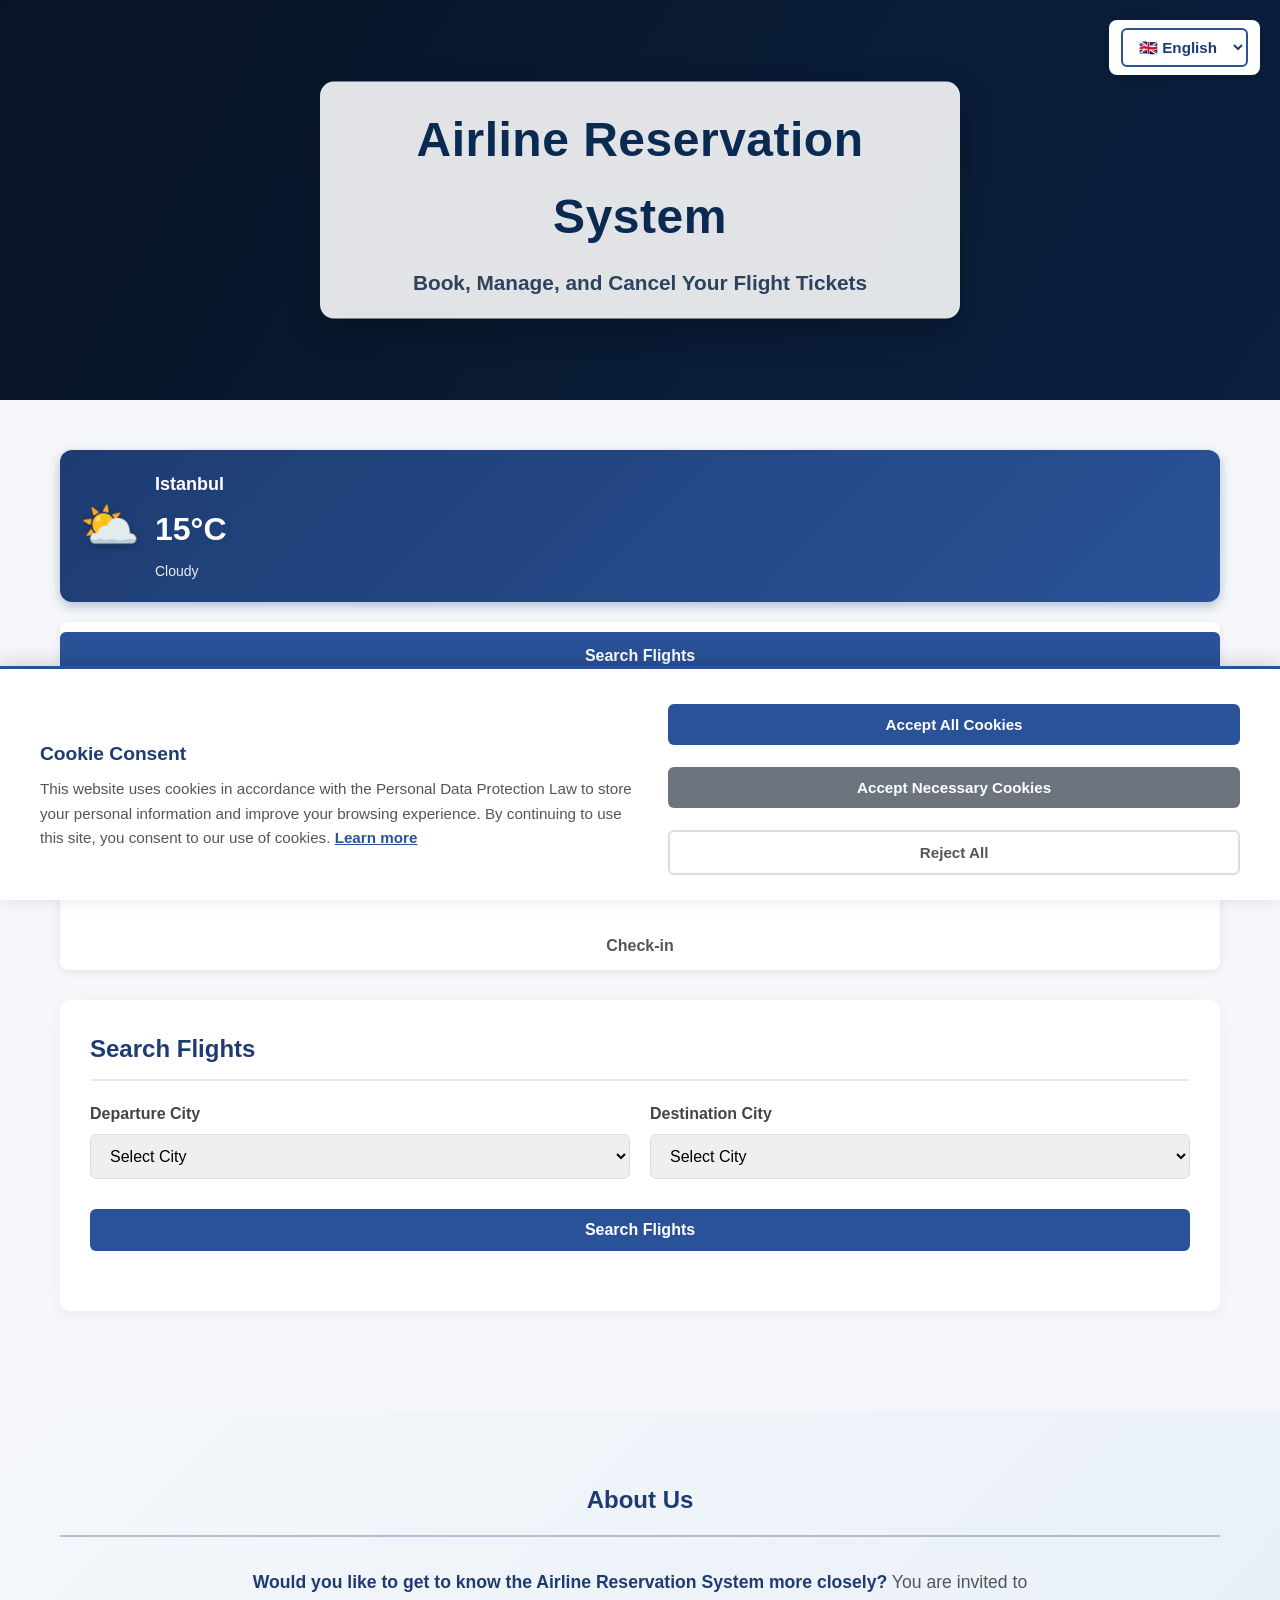
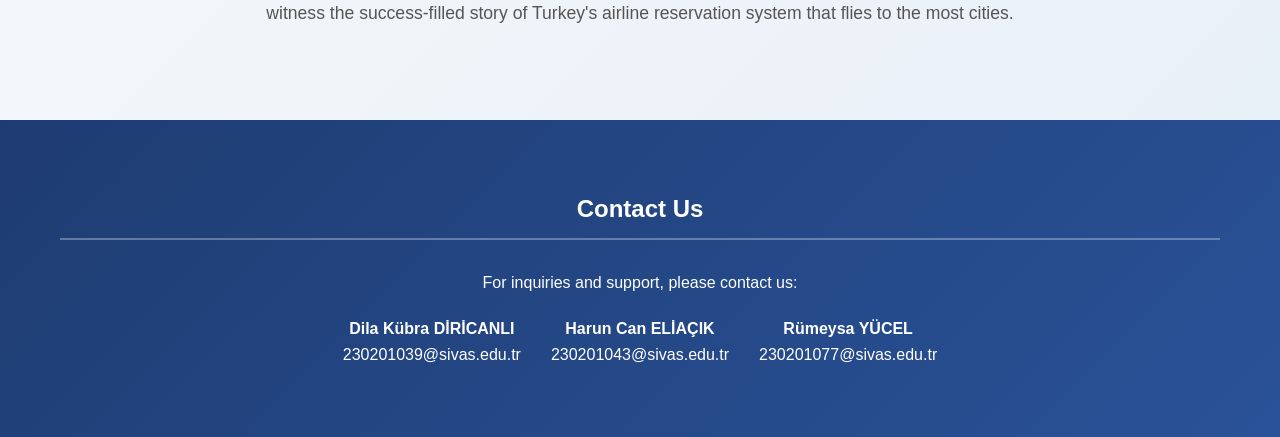
<file: Airline Reservation System Porject/MODUL_PROJECT/modul/index.html>
﻿<!DOCTYPE html>
<html lang="en">
<head>
    <meta charset="UTF-8">
    <meta name="viewport" content="width=device-width, initial-scale=1.0">
    <title>Airline Reservation System</title>
    <style>
        * {
            margin: 0;
            padding: 0;
            box-sizing: border-box;
            font-family: 'Segoe UI', Tahoma, Geneva, Verdana, sans-serif;
        }
        
        body {
            background-color: #f5f7fa;
            color: #333;
            line-height: 1.6;
        }
        
        /* Animated Header with Video Background */
        .animated-header {
            position: relative;
            height: 400px;
            background: #0b1d36;
            overflow: hidden;
            margin-bottom: 30px;
        }

        .hero-video {
            position: absolute;
            inset: 0;
            width: 100%;
            height: 100%;
            object-fit: cover;
            filter: saturate(1.05) brightness(1.05);
        }

        .header-overlay {
            position: absolute;
            inset: 0;
            background: linear-gradient(120deg, rgba(8, 17, 35, 0.75), rgba(8, 38, 78, 0.35));
            z-index: 1;
        }
        
        .header-content {
            position: absolute;
            top: 50%;
            left: 50%;
            transform: translate(-50%, -50%);
            text-align: center;
            color: #0f1f38;
            z-index: 3;
            background: rgba(255, 255, 255, 0.88);
            padding: 20px 28px;
            border-radius: 14px;
            box-shadow: 0 12px 32px rgba(0, 0, 0, 0.22);
        }
        
        .header-content h1 {
            font-size: 3rem;
            margin-bottom: 10px;
            font-weight: 800;
            color: #0a2a52;
            letter-spacing: 0.5px;
        }
        
        .header-content p {
            font-size: 1.3rem;
            opacity: 0.92;
            color: #1f3552;
            font-weight: 600;
        }
        
        .container {
            max-width: 1200px;
            margin: 0 auto;
            padding: 20px;
        }
        
        .main-nav {
            display: flex;
            justify-content: center;
            background-color: white;
            border-radius: 8px;
            box-shadow: 0 2px 10px rgba(0, 0, 0, 0.08);
            margin-bottom: 30px;
            overflow: hidden;
            flex-wrap: wrap;
        }
        
        .nav-btn {
            padding: 15px 30px;
            background: none;
            border: none;
            font-size: 1rem;
            font-weight: 600;
            cursor: pointer;
            color: #555;
            transition: all 0.3s ease;
        }
        
        .nav-btn:hover {
            background-color: #f0f5ff;
            color: #2a5298;
        }
        
        .nav-btn.active {
            background-color: #2a5298;
            color: white;
        }
        
        .content-section {
            display: none;
            background-color: white;
            border-radius: 10px;
            padding: 30px;
            box-shadow: 0 4px 15px rgba(0, 0, 0, 0.05);
            margin-bottom: 30px;
        }
        
        .content-section.active {
            display: block;
            animation: fadeIn 0.5s ease;
        }
        
        @keyframes fadeIn {
            from { opacity: 0; transform: translateY(10px); }
            to { opacity: 1; transform: translateY(0); }
        }
        
        h2 {
            color: #1e3c72;
            margin-bottom: 20px;
            padding-bottom: 10px;
            border-bottom: 2px solid #eaeaea;
        }
        
        h3 {
            color: #2a5298;
            margin: 20px 0 15px 0;
            padding-bottom: 8px;
            border-bottom: 1px solid #eaeaea;
        }
        
        .form-group {
            margin-bottom: 20px;
        }
        
        label {
            display: block;
            margin-bottom: 8px;
            font-weight: 600;
            color: #444;
        }
        
        input, select, button {
            width: 100%;
            padding: 12px 15px;
            border: 1px solid #ddd;
            border-radius: 6px;
            font-size: 1rem;
        }
        
        input:focus, select:focus {
            outline: none;
            border-color: #2a5298;
            box-shadow: 0 0 0 2px rgba(42, 82, 152, 0.2);
        }
        
        input.invalid {
            border-color: #dc3545;
            background-color: #fff5f5;
            box-shadow: 0 0 0 2px rgba(220, 53, 69, 0.2);
        }
        
        input.invalid:focus {
            border-color: #dc3545;
            box-shadow: 0 0 0 2px rgba(220, 53, 69, 0.3);
        }
        
        button {
            background-color: #2a5298;
            color: white;
            border: none;
            cursor: pointer;
            font-weight: 600;
            transition: background-color 0.3s;
            margin-top: 10px;
        }
        
        button:hover {
            background-color: #1e3c72;
        }
        
        .btn-secondary {
            background-color: #6c757d;
        }
        
        .btn-secondary:hover {
            background-color: #5a6268;
        }
        
        .btn-danger {
            background-color: #dc3545;
        }
        
        .btn-danger:hover {
            background-color: #c82333;
        }
        
        .btn-success {
            background-color: #28a745;
        }
        
        .btn-success:hover {
            background-color: #218838;
        }
        
        .grid-2 {
            display: grid;
            grid-template-columns: 1fr 1fr;
            gap: 20px;
        }
        
        .grid-3 {
            display: grid;
            grid-template-columns: repeat(3, 1fr);
            gap: 20px;
        }
        
        @media (max-width: 768px) {
            .grid-2, .grid-3 {
                grid-template-columns: 1fr;
            }
        }
        
        .flight-card {
            border: 1px solid #eaeaea;
            border-radius: 8px;
            padding: 20px;
            margin-bottom: 15px;
            transition: transform 0.3s, box-shadow 0.3s;
        }
        
        .flight-card:hover {
            transform: translateY(-3px);
            box-shadow: 0 5px 15px rgba(0, 0, 0, 0.08);
        }
        
        .flight-header {
            display: flex;
            justify-content: space-between;
            align-items: center;
            margin-bottom: 15px;
        }
        
        .flight-route {
            font-size: 1.5rem;
            font-weight: bold;
            color: #1e3c72;
        }
        
        .flight-price {
            font-size: 1.3rem;
            font-weight: bold;
            color: #28a745;
        }
        
        .flight-details {
            display: flex;
            justify-content: space-between;
            color: #666;
            margin-bottom: 15px;
            flex-wrap: wrap;
            gap: 10px;
        }
        
        /* Seat map styles */
        .airplane-seat-map {
            position: relative;
            margin: 30px auto;
            max-width: 1100px;
            width: 100%;
            padding: 12px;
            background: linear-gradient(180deg, #f6f8fb 0%, #e9edf3 100%);
            border: 1px solid #c6cfda;
            border-radius: 26px;
            box-shadow: 0 10px 30px rgba(0, 0, 0, 0.08);
            overflow: hidden;
        }

        .fuselage-outline {
            position: relative;
            z-index: 2;
            padding: 28px 22px 38px 54px;
            background: radial-gradient(circle at 10% 50%, rgba(60, 98, 143, 0.08), rgba(60, 98, 143, 0)),
                        linear-gradient(180deg, #fdfefe 0%, #f2f5f9 100%);
            border: 2px solid #7a899d;
            border-radius: 220px / 110px;
            overflow: hidden;
            isolation: isolate;
        }

        .fuselage-outline:before {
            content: '';
            position: absolute;
            inset: 12px;
            border: 1px dashed rgba(90, 110, 135, 0.45);
            border-radius: 190px / 96px;
            pointer-events: none;
        }

        .nose-shape {
            position: absolute;
            left: -70px;
            top: 50%;
            width: 120px;
            height: 180px;
            transform: translateY(-50%) rotate(-2deg);
            background: linear-gradient(90deg, #d7dde6 0%, #eef1f6 70%);
            clip-path: polygon(90% 50%, 0% 0%, 0% 100%);
            border: 2px solid #7a899d;
            border-right: none;
            border-radius: 10px 0 0 10px;
            box-shadow: inset -6px 0 12px rgba(0, 0, 0, 0.06);
        }

        .tail-shape {
            position: absolute;
            right: -40px;
            top: 50%;
            width: 80px;
            height: 160px;
            transform: translateY(-50%) rotate(2deg);
            background: linear-gradient(90deg, #f4f6fa 0%, #dbe1eb 100%);
            clip-path: polygon(0% 50%, 100% 0%, 100% 100%);
            border: 2px solid #7a899d;
            border-left: none;
            border-radius: 0 10px 10px 0;
            box-shadow: inset 6px 0 12px rgba(0, 0, 0, 0.06);
        }

        .cabin-shell {
            position: relative;
            background: #ffffff;
            border: 1px solid #dbe1eb;
            border-radius: 190px / 90px;
            padding: 24px 24px 30px;
            box-shadow:
                inset 0 0 0 1px #eef2f6,
                inset 0 15px 30px rgba(0, 0, 0, 0.04);
        }

        /* windows & aisle */
        .cabin-shell:before {
            content: '';
            position: absolute;
            top: 16px;
            left: 26px;
            right: 26px;
            height: 12px;
            background-image: radial-gradient(circle 6px at 6px 6px, rgba(30, 60, 114, 0.6), rgba(30, 60, 114, 0) 60%);
            background-repeat: repeat-x;
            background-size: 38px 12px;
            opacity: 0.9;
            pointer-events: none;
        }

        .cabin-shell:after {
            content: '';
            position: absolute;
            top: 20px;
            bottom: 20px;
            left: 50%;
            width: 70px;
            transform: translateX(-50%);
            background: linear-gradient(180deg, rgba(30, 60, 114, 0.07), rgba(30, 60, 114, 0));
            border-left: 1px dashed rgba(30, 60, 114, 0.35);
            border-right: 1px dashed rgba(30, 60, 114, 0.35);
            pointer-events: none;
        }

        .cabin-header,
        .cabin-footer {
            display: flex;
            justify-content: space-between;
            align-items: center;
            gap: 10px;
            margin-bottom: 14px;
        }

        .service-marker {
            flex: 1;
            text-align: center;
            padding: 10px;
            border-radius: 10px;
            font-weight: 700;
            text-transform: uppercase;
            letter-spacing: 0.04em;
            font-size: 0.78rem;
            color: #0f1f38;
            border: 1px solid #cdd6e3;
            background: linear-gradient(180deg, #f7fafc 0%, #eef2f7 100%);
        }

        .service-marker.galley {
            background: linear-gradient(180deg, #e5f3ff 0%, #d6e9ff 100%);
            border-color: #9ac3ff;
            color: #0b2f63;
        }

        .service-marker.lav {
            background: linear-gradient(180deg, #f7f5ff 0%, #ebe7ff 100%);
            border-color: #c2b8ff;
            color: #27105c;
        }

        .service-marker.exit {
            background: repeating-linear-gradient(
                -45deg,
                rgba(217, 83, 79, 0.14),
                rgba(217, 83, 79, 0.14) 8px,
                rgba(248, 215, 218, 0.5) 8px,
                rgba(248, 215, 218, 0.5) 16px
            );
            border-color: #d9534f;
            color: #7c1411;
        }

        .service-band {
            margin: 14px 0;
            padding: 8px 12px;
            border-radius: 12px;
            text-align: center;
            font-weight: 700;
            text-transform: uppercase;
            letter-spacing: 0.06em;
            background: repeating-linear-gradient(
                -45deg,
                rgba(217, 83, 79, 0.18),
                rgba(217, 83, 79, 0.18) 8px,
                rgba(248, 215, 218, 0.5) 8px,
                rgba(248, 215, 218, 0.5) 16px
            );
            color: #7c1411;
            border: 1px solid #d9534f;
        }

        .seat-section {
            margin-bottom: 20px;
        }
        
        .seat-section-title {
            font-weight: bold;
            color: #1e3c72;
            margin-bottom: 10px;
            text-align: center;
            font-size: 1rem;
        }
        
        .seat-row {
            display: flex;
            justify-content: center;
            align-items: center;
            gap: 8px;
            margin-bottom: 8px;
            padding: 6px 8px 6px 54px;
            border-radius: 10px;
            background: linear-gradient(180deg, rgba(15, 31, 56, 0.02), rgba(15, 31, 56, 0.05));
        }
        
        .seat-row.exit-row {
            position: relative;
            background: repeating-linear-gradient(
                -45deg,
                rgba(217, 83, 79, 0.15),
                rgba(217, 83, 79, 0.15) 8px,
                rgba(248, 215, 218, 0.4) 8px,
                rgba(248, 215, 218, 0.4) 16px
            );
        }

        .seat-row.exit-row:before {
            content: 'EXIT';
            position: absolute;
            left: 12px;
            top: 50%;
            transform: translateY(-50%);
            font-size: 0.7rem;
            font-weight: 800;
            color: #7c1411;
            letter-spacing: 0.06em;
            padding: 2px 6px;
            border: 1px solid #d9534f;
            border-radius: 6px;
            background: rgba(255, 255, 255, 0.75);
        }
        
        .row-number {
            width: 32px;
            text-align: center;
            font-weight: bold;
            color: #3b4d63;
            font-size: 0.92rem;
        }
        
        .seat {
            width: 48px;
            height: 36px;
            border-radius: 6px;
            display: flex;
            align-items: center;
            justify-content: center;
            font-weight: bold;
            font-size: 0.8rem;
            cursor: pointer;
            transition: all 0.2s;
            border: 2px solid;
        }
        
        .seat.available {
            background-color: #42b39b;
            color: #fff;
            border-color: #2f8b75;
            box-shadow: 0 1px 4px rgba(0,0,0,0.12);
        }
        
        .seat.available:hover {
            background-color: #ffa733;
            transform: translateY(-1px);
        }
        
        .seat.selected {
            background-color: #4c9cff;
            color: #fff;
            border-color: #2f7ee5;
            box-shadow: 0 0 0 3px rgba(47,126,229,0.25);
        }
        
        .seat.occupied {
            background-color: #f8d7da;
            color: #721c24;
            border-color: #f5c6cb;
            cursor: not-allowed;
            opacity: 0.6;
        }
        
        .seat.business {
            background: linear-gradient(135deg, #f8a120 0%, #f17c00 100%);
            color: #fff;
            border-color: #d76a00;
        }
        
        .seat.business.available {
            background: linear-gradient(135deg, #f8a120 0%, #f17c00 100%);
            color: #fff;
        }
        
        .seat.business.available:hover {
            background: linear-gradient(135deg, #ff6b35 0%, #d94f1f 100%);
            transform: translateY(-1px);
        }

        .seat.premium-seat {
            background: linear-gradient(135deg, #f8a120 0%, #f17c00 100%);
            border-color: #d76a00;
            color: #fff;
        }
        
        .seat.premium-seat.available:hover {
            background: linear-gradient(135deg, #ff6b35 0%, #d94f1f 100%);
            transform: translateY(-1px);
        }

        .seat.standard-seat {
            background-color: #42b39b;
            border-color: #2f8b75;
            color: #fff;
        }

        .seat.exit-row-seat {
            background: repeating-linear-gradient(
                -45deg,
                #d9534f,
                #d9534f 6px,
                #f4a6a3 6px,
                #f4a6a3 12px
            );
            border-color: #b52b27;
            color: #fff;
        }
        
        .seat.exit-row-seat.available:hover {
            background: repeating-linear-gradient(
                -45deg,
                #9d1f1a,
                #9d1f1a 6px,
                #c94a45 6px,
                #c94a45 12px
            );
            transform: translateY(-1px);
        }
        
        .seat-aisle {
            width: 24px;
        }
        
        .seat-legend {
            display: flex;
            justify-content: center;
            gap: 20px;
            margin-top: 20px;
            flex-wrap: wrap;
        }
        
        .legend-item {
            display: flex;
            align-items: center;
            gap: 8px;
        }
        
        .legend-color {
            width: 20px;
            height: 20px;
            border-radius: 4px;
            border: 1px solid #ddd;
        }
        
        .ticket-card {
            border-left: 5px solid #2a5298;
            padding: 20px;
            margin-bottom: 15px;
            background-color: #f8f9fa;
            border-radius: 0 8px 8px 0;
        }
        
        .ticket-preview {
            margin-top: 25px;
            padding: 20px;
            border: 1px dashed #cfd6e0;
            border-radius: 10px;
            background-color: #fbfcfe;
            box-shadow: 0 2px 8px rgba(0, 0, 0, 0.05);
        }
        
        .ticket-preview-header {
            display: flex;
            justify-content: space-between;
            align-items: center;
            margin-bottom: 10px;
            gap: 10px;
        }
        
        .ticket-preview canvas {
            width: 100%;
            max-width: 760px;
            border-radius: 10px;
            border: 1px solid #e5e7eb;
            background: #fff;
            display: block;
        }
        
        .notification {
            padding: 15px;
            border-radius: 6px;
            margin-bottom: 20px;
            display: none;
        }
        
        .notification.success {
            background-color: #d4edda;
            color: #155724;
            border: 1px solid #c3e6cb;
            display: block;
        }
        
        .notification.error {
            background-color: #f8d7da;
            color: #721c24;
            border: 1px solid #f5c6cb;
            display: block;
        }
        
        .notification.info {
            background-color: #d1ecf1;
            color: #0c5460;
            border: 1px solid #bee5eb;
            display: block;
        }

        /* Announcements from admin dashboard */
        .announcement-board {
            background: linear-gradient(135deg, #1e3c72 0%, #2a5298 100%);
            color: #f5f7fa;
            border-radius: 10px;
            padding: 18px 20px;
            margin-bottom: 20px;
            box-shadow: 0 8px 20px rgba(30, 60, 114, 0.3);
            display: none;
        }

        .announcement-header {
            display: flex;
            align-items: center;
            gap: 10px;
            margin-bottom: 10px;
            font-weight: 700;
            letter-spacing: 0.3px;
        }

        .announcement-list {
            display: grid;
            gap: 10px;
        }

        .announcement-item {
            background: rgba(255,255,255,0.08);
            border: 1px solid rgba(255,255,255,0.12);
            border-radius: 8px;
            padding: 10px 12px;
        }

        .announcement-title {
            font-weight: 700;
            margin-bottom: 4px;
        }

        .announcement-message {
            font-size: 0.95rem;
            line-height: 1.4;
        }

        .announcement-meta {
            margin-top: 6px;
            font-size: 0.85rem;
            color: #d1d5db;
        }

        /* Campaigns from admin dashboard */
        .campaigns-board {
            background: linear-gradient(135deg, #1e3c72 0%, #2a5298 100%);
            color: #f5f7fa;
            border-radius: 10px;
            padding: 18px 20px;
            margin-bottom: 20px;
            box-shadow: 0 8px 20px rgba(30, 60, 114, 0.3);
            display: none;
        }

        .campaigns-header {
            display: flex;
            align-items: center;
            gap: 10px;
            margin-bottom: 15px;
            font-weight: 700;
            letter-spacing: 0.3px;
            font-size: 1.1rem;
        }

        .campaigns-list {
            display: grid;
            gap: 12px;
        }

        .campaign-item {
            background: rgba(255,255,255,0.15);
            border: 1px solid rgba(255,255,255,0.2);
            border-radius: 8px;
            padding: 15px;
            backdrop-filter: blur(10px);
            transition: transform 0.2s, box-shadow 0.2s;
        }

        .campaign-item:hover {
            transform: translateY(-2px);
            box-shadow: 0 4px 12px rgba(0,0,0,0.2);
        }

        .campaign-title {
            font-weight: 700;
            font-size: 1.1rem;
            margin-bottom: 8px;
            display: flex;
            align-items: center;
            justify-content: space-between;
        }

        .campaign-code {
            background: rgba(255,255,255,0.25);
            padding: 4px 10px;
            border-radius: 4px;
            font-size: 0.85rem;
            font-weight: 600;
            letter-spacing: 1px;
        }

        .campaign-discount {
            font-size: 1.3rem;
            font-weight: 700;
            color: #ffd700;
            margin: 8px 0;
        }

        .campaign-dates {
            font-size: 0.9rem;
            opacity: 0.9;
            margin-top: 8px;
        }

        .campaign-status {
            display: inline-block;
            padding: 4px 10px;
            border-radius: 12px;
            font-size: 0.75rem;
            font-weight: 600;
            margin-top: 8px;
        }

        .campaign-status.active {
            background: rgba(40, 167, 69, 0.3);
            border: 1px solid rgba(40, 167, 69, 0.5);
        }

        .campaign-status.inactive {
            background: rgba(108, 117, 125, 0.3);
            border: 1px solid rgba(108, 117, 125, 0.5);
        }
        
        .email-status {
            margin-top: 10px;
            padding: 10px;
            border-radius: 5px;
            font-size: 0.9rem;
        }
        
        /* Weather Widget */
        .weather-widget {
            background: linear-gradient(135deg, #1e3c72 0%, #2a5298 100%);
            border-radius: 12px;
            padding: 20px;
            margin-bottom: 20px;
            color: white;
            box-shadow: 0 4px 12px rgba(30, 60, 114, 0.3);
            position: relative;
            overflow: hidden;
        }
        .weather-content {
            display: flex;
            align-items: center;
            gap: 15px;
            position: relative;
            z-index: 2;
        }
        .weather-icon {
            font-size: 48px;
            line-height: 1;
            filter: drop-shadow(0 2px 4px rgba(0, 0, 0, 0.3));
        }
        .weather-info {
            flex: 1;
        }
        .weather-location {
            font-size: 18px;
            font-weight: 600;
            margin-bottom: 5px;
        }
        .weather-temp {
            font-size: 32px;
            font-weight: 700;
            margin-bottom: 5px;
        }
        .weather-condition {
            font-size: 14px;
            opacity: 0.9;
        }
        .weather-warning {
            margin-top: 15px;
            padding: 12px 15px;
            background: rgba(74, 144, 226, 0.2);
            border: 2px solid #4A90E2;
            border-radius: 8px;
            display: flex;
            align-items: center;
            gap: 10px;
            animation: pulse-warning 2s infinite;
        }
        .warning-icon {
            font-size: 24px;
        }
        .warning-text {
            font-weight: 600;
            font-size: 14px;
        }
        @keyframes pulse-warning {
            0%, 100% { box-shadow: 0 0 0 0 rgba(74, 144, 226, 0.4); }
            50% { box-shadow: 0 0 0 8px rgba(74, 144, 226, 0); }
        }
        
        /* Kar ve Yağmur Animasyonları */
        .weather-widget.snowing {
            position: relative;
        }
        
        .weather-widget.snowing::before {
            content: '❄';
            position: absolute;
            top: -20px;
            left: 10%;
            font-size: 12px;
            color: rgba(255, 255, 255, 0.9);
            animation: snow-fall-1 4s linear infinite;
            pointer-events: none;
            z-index: 1;
        }
        
        .weather-widget.snowing::after {
            content: '❄';
            position: absolute;
            top: -20px;
            left: 50%;
            font-size: 14px;
            color: rgba(255, 255, 255, 0.8);
            animation: snow-fall-2 3s linear infinite;
            pointer-events: none;
            z-index: 1;
        }
        
        .snow-flake {
            position: absolute;
            top: -20px;
            font-size: 12px;
            color: rgba(255, 255, 255, 0.9);
            pointer-events: none;
            z-index: 1;
            animation: snow-fall-var 3s linear infinite;
        }
        
        @keyframes snow-fall-1 {
            0% {
                transform: translateY(0) translateX(0) rotate(0deg);
                opacity: 1;
            }
            100% {
                transform: translateY(300px) translateX(30px) rotate(360deg);
                opacity: 0;
            }
        }
        
        @keyframes snow-fall-2 {
            0% {
                transform: translateY(0) translateX(0) rotate(0deg);
                opacity: 1;
            }
            100% {
                transform: translateY(300px) translateX(-20px) rotate(-360deg);
                opacity: 0;
            }
        }
        
        @keyframes snow-fall-var {
            0% {
                transform: translateY(0) translateX(0) rotate(0deg);
                opacity: 1;
            }
            100% {
                transform: translateY(300px) translateX(var(--snow-x, 20px)) rotate(var(--snow-rotate, 360deg));
                opacity: 0;
            }
        }
        
        .weather-widget.raining::before {
            content: '';
            position: absolute;
            top: 0;
            left: 0;
            width: 100%;
            height: 100%;
            background-image: 
                linear-gradient(90deg, transparent 0%, rgba(255, 255, 255, 0.3) 50%, transparent 100%);
            background-size: 3px 15px;
            background-repeat: repeat;
            animation: rain-fall 0.6s linear infinite;
            pointer-events: none;
            z-index: 1;
        }
        
        .rain-drop {
            position: absolute;
            top: -10px;
            width: 2px;
            height: 20px;
            background: linear-gradient(to bottom, rgba(255, 255, 255, 0.6), rgba(255, 255, 255, 0.2));
            pointer-events: none;
            z-index: 1;
            animation: rain-drop-fall 0.8s linear infinite;
        }
        
        @keyframes rain-fall {
            0% {
                background-position: 0 0;
            }
            100% {
                background-position: 0 15px;
            }
        }
        
        @keyframes rain-drop-fall {
            0% {
                transform: translateY(0);
                opacity: 1;
            }
            100% {
                transform: translateY(300px);
                opacity: 0;
            }
        }
        
        /* Kar tanesi için özel stil */
        .weather-widget .weather-icon[data-weather="snow"],
        .weather-widget .weather-icon[data-weather="heavy-snow"] {
            filter: drop-shadow(0 0 10px rgba(255, 255, 255, 0.9)) drop-shadow(0 2px 6px rgba(0, 0, 0, 0.6));
            text-shadow: 0 0 10px rgba(255, 255, 255, 0.8), 0 2px 4px rgba(0, 0, 0, 0.5);
        }
        
        .email-sent {
            background-color: #d4edda;
            color: #155724;
            border: 1px solid #c3e6cb;
        }
        
        .email-failed {
            background-color: #f8d7da;
            color: #721c24;
            border: 1px solid #f5c6cb;
        }
        
        .loading {
            display: inline-block;
            width: 20px;
            height: 20px;
            border: 3px solid #f3f3f3;
            border-top: 3px solid #1e3c72;
            border-radius: 50%;
            animation: spin 1s linear infinite;
            margin-right: 10px;
        }
        
        @keyframes spin {
            0% { transform: rotate(0deg); }
            100% { transform: rotate(360deg); }
        }
        
        .passenger-card {
            background-color: white;
            border: 1px solid #eaeaea;
            border-radius: 8px;
            padding: 15px;
            margin-bottom: 15px;
            box-shadow: 0 2px 5px rgba(0, 0, 0, 0.05);
        }
        
        /* Contact Section */
        .contact-section {
            background: linear-gradient(135deg, #1e3c72 0%, #2a5298 100%);
            color: white;
            padding: 50px 20px;
            margin-top: 0;
            text-align: center;
        }
        
        .contact-section h2 {
            color: white;
            border-bottom: 2px solid rgba(255, 255, 255, 0.3);
            margin-bottom: 30px;
        }
        
        .contact-info {
            display: flex;
            justify-content: center;
            gap: 30px;
            flex-wrap: wrap;
            margin-top: 20px;
        }
        
        .contact-item {
            display: flex;
            align-items: center;
            gap: 10px;
        }
        
        .contact-item a {
            color: white;
            text-decoration: none;
            transition: opacity 0.3s;
        }
        
        .contact-item a:hover {
            opacity: 0.8;
            text-decoration: underline;
        }
        
        /* About Us Section */
        .about-section {
            background: linear-gradient(135deg, #f5f7fa 0%, #e8f0f8 100%);
            color: #333;
            padding: 50px 20px;
            margin-top: 50px;
            text-align: center;
        }
        
        .about-section h2 {
            color: #1e3c72;
            border-bottom: 2px solid rgba(30, 60, 114, 0.3);
            margin-bottom: 30px;
            padding-bottom: 15px;
        }
        
        .about-content {
            max-width: 800px;
            margin: 0 auto;
            line-height: 1.8;
            font-size: 1.1rem;
            color: #555;
        }
        
        .about-content p {
            margin-bottom: 20px;
        }
        
        .about-content strong {
            color: #1e3c72;
            font-weight: 700;
        }
        
        /* New styles for seat selection flow */
        .seat-map-instruction {
            background-color: #e8f4fd;
            border: 1px solid #b6d4fe;
            border-radius: 8px;
            padding: 15px;
            margin-bottom: 20px;
        }

        .seat-map-instruction p {
            margin: 5px 0;
        }

        .cabin-section {
            background-color: #f8f9fa;
            border: 1px solid #dee2e6;
            border-radius: 8px;
            padding: 20px;
            margin-bottom: 20px;
        }

        .section-title {
            font-size: 1.2rem;
            font-weight: bold;
            color: #1e3c72;
            margin-bottom: 15px;
            text-align: center;
            padding-bottom: 10px;
            border-bottom: 2px solid #dee2e6;
        }

        .radio-group {
            margin-bottom: 15px;
        }

        /* Seat option buttons (Random / Manual) */
        .radio-group input[type="radio"] {
            /* Hide native radio, whole bar becomes clickable */
            position: absolute;
            opacity: 0;
            pointer-events: none;
        }

        .seat-option-label {
            display: flex;
            align-items: center;
            justify-content: space-between;
            gap: 12px;
            width: 100%;
            padding: 12px 20px;
            border-radius: 6px;
            border: 1px solid #2a5298;
            background-color: #1e3c72; /* navy like main buttons */
            color: #ffffff;
            font-weight: 600;
            cursor: pointer;
            box-shadow: 0 2px 8px rgba(0, 0, 0, 0.12);
            transition: background-color 0.2s ease, box-shadow 0.2s ease, transform 0.2s ease;
        }

        .seat-option-text {
            flex: 1;
        }

        /* Unselected state: white background with navy border/text */
        .radio-group input[type="radio"]:not(:checked) + .seat-option-label {
            background-color: #ffffff;
            color: #2a5298;
            box-shadow: 0 1px 4px rgba(0, 0, 0, 0.08);
            transform: translateY(0);
        }

        /* Selected state: solid navy bar similar to main action button */
        .radio-group input[type="radio"]:checked + .seat-option-label {
            background-color: #1e3c72;
            color: #ffffff;
            box-shadow: 0 4px 10px rgba(0, 0, 0, 0.18);
            transform: translateY(-1px);
        }

        .radio-group input[type="radio"]:checked + .seat-option-label .fee-badge {
            background-color: #28a745;
            color: #ffffff;
        }

        .radio-group small {
            display: block;
            color: #666;
            margin-left: 4px;
            margin-top: 6px;
            font-size: 0.9rem;
        }

        .fee-badge {
            background-color: #28a745;
            color: white;
            padding: 4px 10px;
            border-radius: 999px;
            font-size: 0.8rem;
            margin-left: 10px;
            white-space: nowrap;
        }
        
        .seat.economy.available {
            background-color: #42b39b;
            color: #fff;
            border-color: #2f8b75;
        }
        
        .seat.disabled-seat {
            background-color: #e0e0e0;
            color: #999;
            border-color: #ccc;
            cursor: not-allowed;
            opacity: 0.5;
        }
        
        .seat.business.disabled-seat {
            background: linear-gradient(135deg, #e0e0e0 0%, #d0d0d0 100%);
            color: #999;
            border-color: #ccc;
        }
        
        .seat.economy.disabled-seat {
            background-color: #e0e0e0;
            color: #999;
            border-color: #ccc;
        }
        
        /* Payment Section Styles */
        .payment-summary {
            background-color: #f8f9fa;
            border: 1px solid #dee2e6;
            border-radius: 10px;
            padding: 20px;
            margin: 20px 0;
        }
        
        .payment-summary h4 {
            color: #1e3c72;
            margin-bottom: 15px;
        }
        
        .summary-item {
            display: flex;
            justify-content: space-between;
            margin-bottom: 10px;
            padding-bottom: 10px;
            border-bottom: 1px dashed #dee2e6;
        }
        
        .summary-item.total {
            font-weight: bold;
            font-size: 1.2rem;
            color: #28a745;
            border-bottom: 2px solid #28a745;
            padding-top: 10px;
            margin-top: 10px;
        }
        
        .card-type-container {
            display: flex;
            gap: 10px;
            margin-bottom: 20px;
        }
        
        .card-type {
            flex: 1;
            padding: 15px;
            border: 2px solid #ddd;
            border-radius: 8px;
            text-align: center;
            cursor: pointer;
            transition: all 0.3s;
        }
        
        .card-type:hover {
            border-color: #2a5298;
            background-color: #f0f5ff;
        }
        
        .card-type.selected {
            border-color: #2a5298;
            background-color: #e8f0ff;
        }
        
        .card-icon {
            font-size: 2rem;
            margin-bottom: 10px;
        }
        
        .visa-icon {
            color: #1a1f71;
        }
        
        .mastercard-icon {
            color: #eb001b;
        }
        
        .payment-success {
            text-align: center;
            padding: 40px;
            background-color: #f8f9fa;
            border-radius: 10px;
            border: 2px solid #28a745;
        }
        
        .success-icon {
            font-size: 4rem;
            color: #28a745;
            margin-bottom: 20px;
        }
        
        .payment-success h3 {
            color: #28a745;
            margin-bottom: 15px;
        }
        
        .hidden {
            display: none;
        }
        
        /* Step indicators */
        .step-indicator {
            display: flex;
            justify-content: space-between;
            margin-bottom: 30px;
            position: relative;
        }
        
        .step-indicator:before {
            content: '';
            position: absolute;
            top: 15px;
            left: 0;
            right: 0;
            height: 2px;
            background-color: #ddd;
            z-index: 1;
        }
        
        .step {
            position: relative;
            z-index: 2;
            text-align: center;
            flex: 1;
        }
        
        .step-circle {
            width: 30px;
            height: 30px;
            border-radius: 50%;
            background-color: white;
            border: 2px solid #ddd;
            display: flex;
            align-items: center;
            justify-content: center;
            margin: 0 auto 10px;
            font-weight: bold;
            color: #666;
        }
        
        .step.active .step-circle {
            background-color: #2a5298;
            border-color: #2a5298;
            color: white;
        }
        
        .step.completed .step-circle {
            background-color: #28a745;
            border-color: #28a745;
            color: white;
        }
        
        .step-label {
            font-size: 0.9rem;
            color: #666;
        }
        
        .step.active .step-label {
            color: #2a5298;
            font-weight: bold;
        }

        /* Language Selector */
        .language-selector {
            position: fixed;
            top: 20px;
            right: 20px;
            z-index: 1000;
            background: white;
            border-radius: 8px;
            box-shadow: 0 4px 15px rgba(0, 0, 0, 0.1);
            padding: 8px 12px;
        }

        .language-selector select {
            border: 2px solid #2a5298;
            border-radius: 6px;
            padding: 8px 12px;
            font-size: 0.95rem;
            font-weight: 600;
            color: #1e3c72;
            cursor: pointer;
            background: white;
            outline: none;
            transition: all 0.3s ease;
        }

        .language-selector select:hover {
            background: #f0f5ff;
            border-color: #1e3c72;
        }

        .language-selector select:focus {
            box-shadow: 0 0 0 3px rgba(42, 82, 152, 0.2);
        }

        @media (max-width: 768px) {
            .language-selector {
                top: 10px;
                right: 10px;
                padding: 6px 10px;
            }

            .language-selector select {
                font-size: 0.85rem;
                padding: 6px 10px;
            }
        }

    </style>
</head>
<body>
    <!-- Language Selector -->
    <div class="language-selector">
        <select id="language-selector">
            <option value="en">🇬🇧 English</option>
            <option value="tr">🇹🇷 Türkçe</option>
            <option value="ar">🇸🇦 العربية</option>
        </select>
    </div>

    <!-- Animated Header -->
    <div class="animated-header">
        <video class="hero-video" autoplay muted loop>
            <source src="plane.mp4" type="video/mp4">
        </video>
        <div class="header-overlay"></div>
        <div class="header-content">
            <h1>Airline Reservation System</h1>
            <p>Book, Manage, and Cancel Your Flight Tickets</p>
        </div>
    </div>
    
    <div class="container">
        <!-- Weather Widget -->
        <div id="weather-widget" class="weather-widget">
            <div class="weather-content">
                <div class="weather-icon" id="weather-icon">🌤️</div>
                <div class="weather-info">
                    <div class="weather-location" id="weather-location">Istanbul</div>
                    <div class="weather-temp" id="weather-temp">18°C</div>
                    <div class="weather-condition" id="weather-condition">Partly Cloudy</div>
                </div>
            </div>
            <div id="weather-warning" class="weather-warning" style="display: none;">
                <span class="warning-icon">⚠️</span>
                <span class="warning-text" id="warning-text"></span>
            </div>
        </div>
        
        <nav class="main-nav">
            <button class="nav-btn active" data-target="search-flights" data-i18n="searchFlights">Search Flights</button>
            <button class="nav-btn" data-target="book-ticket" data-i18n="bookTicket">Book Ticket</button>
            <button class="nav-btn" data-target="multi-booking" data-i18n="multipleTickets">Multiple Tickets</button>
            <button class="nav-btn" data-target="my-tickets" data-i18n="myTickets">My Tickets</button>
            <button class="nav-btn" data-target="cancel-ticket" data-i18n="cancelTicket">Cancel Ticket</button>
            <button class="nav-btn" data-target="check-in" data-i18n="checkIn">Check-in</button>
        </nav>

        <div id="announcement-board" class="announcement-board">
            <div class="announcement-header">📢 Latest Announcements</div>
            <div id="announcement-list" class="announcement-list"></div>
        </div>

        <div id="campaigns-board" class="campaigns-board">
            <div class="campaigns-header">🎁 Special Campaigns</div>
            <div id="campaigns-list" class="campaigns-list"></div>
        </div>
        
        <!-- Search Flights Section -->
        <section id="search-flights" class="content-section active">
            <h2 data-i18n="searchFlights">Search Flights</h2>
            <div id="search-notification" class="notification"></div>
            
            <div class="grid-2">
                <div class="form-group">
                    <label for="departure" data-i18n="departureCity">Departure City</label>
                    <select id="departure">
                        <option value="" data-i18n="selectCity">Select City</option>
                    </select>
                </div>
                
                <div class="form-group">
                    <label for="destination" data-i18n="destinationCity">Destination City</label>
                    <select id="destination">
                        <option value="" data-i18n="selectCity">Select City</option>
                    </select>
                </div>
            </div>
            
            <button id="search-flights-btn" data-i18n="searchFlights">Search Flights</button>
            
            <div id="flight-results" style="margin-top: 30px;"></div>
        </section>
        
        <!-- Book Ticket Section -->
        <section id="book-ticket" class="content-section">
            <div class="step-indicator">
                <div class="step active" id="step1">
                    <div class="step-circle">1</div>
                    <div class="step-label" data-i18n="passengerInfo">Passenger Info</div>
                </div>
                <div class="step" id="step2">
                    <div class="step-circle">2</div>
                    <div class="step-label" data-i18n="flightSeat">Flight & Seat</div>
                </div>
                <div class="step" id="step3">
                    <div class="step-circle">3</div>
                    <div class="step-label" data-i18n="payment">Payment</div>
                </div>
            </div>
            
            <!-- Step 1: Passenger Information -->
            <div id="step1-content">
                <h2 data-i18n="passengerInfo">Passenger Information</h2>
                <div id="booking-notification" class="notification"></div>
                
                <div class="grid-2">
                    <div class="form-group">
                        <label for="passenger-id" data-i18n="idNumber">ID Number</label>
                        <input type="text" id="passenger-id" data-i18n-placeholder="idNumber" placeholder="ID Number">
                    </div>
                    
                    <div class="form-group">
                        <label for="passenger-name" data-i18n="firstName">First Name</label>
                        <input type="text" id="passenger-name" data-i18n-placeholder="firstName" placeholder="First Name">
                    </div>
                    
                    <div class="form-group">
                        <label for="passenger-surname" data-i18n="lastName">Last Name</label>
                        <input type="text" id="passenger-surname" data-i18n-placeholder="lastName" placeholder="Last Name">
                    </div>
                    
                    <div class="form-group">
                        <label for="passenger-email" data-i18n="emailAddress">Email Address</label>
                        <input type="email" id="passenger-email" placeholder="@gmail.com">
                        <small style="color: #666; font-size: 0.9rem;">Ticket confirmation will be sent to this email</small>
                    </div>
                    
                    <div class="form-group">
                        <label for="passenger-phone" data-i18n="phoneNumber">Phone</label>
                        <input type="text" id="passenger-phone" placeholder="0(5XX) XXX XX XX">
                    </div>
                    
                    <div class="form-group">
                        <label for="ticket-type">Ticket Type</label>
                        <select id="ticket-type">
                            <option value="FULL">Full Fare</option>
                            <option value="DISABLED">Disabled / Companion</option>
                            <option value="TEACHER">Teacher</option>
                            <option value="STUDENT">Student (12-26)</option>
                            <option value="VETERAN">Veteran / Martyr Family</option>
                            <option value="SENIOR">Senior 65+</option>
                        </select>
                    </div>
                </div>
                
                <button id="next-to-step2" class="btn-success">Continue to Flight Selection</button>
            </div>
            
            <!-- Step 2: Flight and Seat Selection -->
            <div id="step2-content" class="hidden">
                <h2 data-i18n="flightSeat">Flight and Seat Selection</h2>
                <div id="step2-notification" class="notification"></div>
                
                <div class="grid-2">
                    <div class="form-group">
                        <label for="flight-select" data-i18n="selectFlight">Select Flight</label>
                        <select id="flight-select">
                            <option value="" data-i18n="selectFlight">Select Flight</option>
                        </select>
                    </div>
                    
                    <div class="form-group">
                        <label for="cabin-class" data-i18n="cabinClass">Cabin Class</label>
                        <select id="cabin-class">
                            <option value="" data-i18n="cabinClass">Select Cabin Class</option>
                            <option value="BUSINESS" data-i18n="business">Business Class</option>
                            <option value="ECONOMY" data-i18n="economy">Economy Class</option>
                        </select>
                    </div>
                </div>
                
                    <div id="seat-option-section" style="display: none;">
                        <h3>Seat Selection</h3>
                        <div class="radio-group">
                            <input type="radio" id="seat-option-random" name="seat-option" value="random" checked>
                            <label class="seat-option-label" for="seat-option-random">
                                <span class="seat-option-text">Random Seat Assignment (Free)</span>
                            </label>
                            <small>System will assign you a random seat in your selected cabin class</small>
                        </div>
                        <div class="radio-group">
                            <input type="radio" id="seat-option-manual" name="seat-option" value="manual">
                            <label class="seat-option-label" for="seat-option-manual">
                                <span class="seat-option-text">Manual Seat Selection</span>
                                <span class="fee-badge">+100 TL</span>
                            </label>
                            <small>You can choose your preferred seat for an additional 100 TL</small>
                        </div>
                    </div>
                
                <div id="manual-seat-selection" style="display: none;">
                    <h4>Select Your Seat</h4>
                    <div id="seat-map-container"></div>
                    <div style="margin-top: 20px;">
                        <strong>Selected Seat: </strong><span id="selected-seat">Not selected</span>
                        <div id="seat-error" class="notification error" style="display: none; margin-top: 10px;"></div>
                    </div>
                </div>
                
                <div style="display: flex; gap: 10px; margin-top: 20px;">
                    <button id="back-to-step1" class="btn-secondary">Back</button>
                    <button id="next-to-step3" style="display: none;" data-i18n="continueToPayment">Continue to Payment</button>
                </div>
            </div>
            
            <!-- Step 3: Payment -->
            <div id="step3-content" class="hidden">
                <h2 data-i18n="paymentInfo">Payment Information</h2>
                <div id="payment-notification" class="notification"></div>
                
                <div class="payment-summary" id="payment-summary">
                    <h4>Order Summary</h4>
                    <div class="summary-item">
                        <span>Flight:</span>
                        <span id="summary-flight">-</span>
                    </div>
                    <div class="summary-item">
                        <span>Passenger:</span>
                        <span id="summary-passenger">-</span>
                    </div>
                    <div class="summary-item">
                        <span>Seat:</span>
                        <span id="summary-seat">-</span>
                    </div>
                    <div class="summary-item">
                        <span>Cabin Class:</span>
                        <span id="summary-cabin">-</span>
                    </div>
                    <div class="summary-item">
                        <span>Ticket Type:</span>
                        <span id="summary-ticket-type">-</span>
                    </div>
                    <div class="summary-item">
                        <span>Base Price:</span>
                        <span id="summary-base-price">- TL</span>
                    </div>
                    <div class="summary-item">
                        <span>Seat Selection Fee:</span>
                        <span id="summary-seat-fee">- TL</span>
                    </div>
                    <div class="summary-item" id="summary-discount-row" style="display: none;">
                        <span>Campaign Discount:</span>
                        <span id="summary-discount" style="color: #28a745;">- TL</span>
                    </div>
                    <div class="summary-item total">
                        <span>Total Amount:</span>
                        <span id="summary-total">- TL</span>
                    </div>
                </div>
                
                <div class="form-group" style="margin-bottom: 20px;">
                    <label for="campaign-code">Campaign Code (Optional)</label>
                    <div style="display: flex; gap: 10px;">
                        <input type="text" id="campaign-code" placeholder="Enter campaign code" style="flex: 1;">
                        <button type="button" id="apply-campaign-btn" class="btn-secondary" style="width: auto; margin-top: 0;">Apply</button>
                    </div>
                    <div id="campaign-message" style="margin-top: 5px; font-size: 0.9rem;"></div>
                </div>
                
                <h3>Select Card Type</h3>
                <div class="card-type-container">
                    <div class="card-type" data-type="visa">
                        <div class="card-icon visa-icon">VISA</div>
                        <div>Visa</div>
                    </div>
                    <div class="card-type" data-type="mastercard">
                        <div class="card-icon mastercard-icon">MasterCard</div>
                        <div>MasterCard</div>
                    </div>
                </div>
                
                <div class="grid-2">
                    <div class="form-group">
                        <label for="card-holder" data-i18n="cardHolderName">Card Holder Name</label>
                        <input type="text" id="card-holder" placeholder="Name on card">
                    </div>
                    
                    <div class="form-group">
                        <label for="card-number" data-i18n="cardNumber">Card Number</label>
                        <input type="text" id="card-number" placeholder="1234 5678 9012 3456">
                    </div>
                    
                    <div class="form-group">
                        <label for="expiry-date" data-i18n="expiryDate">Expiry Date (MM/YY)</label>
                        <input type="text" id="expiry-date" placeholder="MM/YY">
                    </div>
                    
                    <div class="form-group">
                        <label for="cvv" data-i18n="cvv">CVV</label>
                        <input type="text" id="cvv" placeholder="123" maxlength="3">
                    </div>
                </div>
                
                <div style="display: flex; gap: 10px; margin-top: 20px;">
                    <button id="back-to-step2" class="btn-secondary">Back</button>
                    <button id="process-payment" class="btn-success">
                        <span id="process-payment-text" data-i18n="payNow">Pay Now</span>
                        <span id="process-payment-loading" style="display: none;" class="loading"></span>
                    </button>
                </div>
            </div>
            
            <!-- Payment Success -->
            <div id="payment-success" class="hidden">
                <div class="payment-success">
                    <div class="success-icon">✓</div>
                    <h3 data-i18n="paymentSuccessful">Payment Successful!</h3>
                    <p>Your ticket has been successfully booked.</p>
                    <p>Ticket number: <strong id="success-ticket-number">-</strong></p>
                    <p>A confirmation email has been sent to your email address.</p>
                    <button id="view-ticket-btn" class="btn-success">View Ticket</button>
                </div>
            </div>
            
            <div id="ticket-preview-wrapper" class="ticket-preview hidden">
                <div class="ticket-preview-header">
                    <h3>Online Ticket Preview</h3>
                    <button id="download-ticket-btn" class="btn-secondary" type="button">Download Image</button>
                </div>
                <canvas id="ticket-canvas" width="760" height="260"></canvas>
            </div>
        </section>
        
        <!-- Multiple Tickets Section -->
        <section id="multi-booking" class="content-section">
            <div class="step-indicator" id="multi-step-indicator">
                <div class="step active" id="multi-step1">
                    <div class="step-circle">1</div>
                    <div class="step-label">Passenger Info</div>
                </div>
                <div class="step" id="multi-step2">
                    <div class="step-circle">2</div>
                    <div class="step-label" data-i18n="flightSeat">Flight & Seat</div>
                </div>
                <div class="step" id="multi-step3">
                    <div class="step-circle">3</div>
                    <div class="step-label" data-i18n="payment">Payment</div>
                </div>
            </div>
            
            <!-- Step 1: Passenger Information -->
            <div id="multi-step1-content">
                <h2 data-i18n="passengerInfo">Passenger Information</h2>
                <div id="multi-notification" class="notification"></div>
                
                <div class="form-group">
                    <label for="passenger-count">How many passengers?</label>
                    <input id="passenger-count" type="number" min="1" value="1" placeholder="Passenger count">
                </div>
                
                <div id="multi-passengers-container"></div>
                
                <button id="multi-next-to-step2" class="btn-success">Continue to Flight Selection</button>
            </div>
            
            <!-- Step 2: Flight and Seat Selection -->
            <div id="multi-step2-content" class="hidden">
                <h2 data-i18n="flightSeat">Flight and Seat Selection</h2>
                <div id="multi-step2-notification" class="notification"></div>
                
                <div class="grid-2">
                    <div class="form-group">
                        <label for="multi-departure" data-i18n="departureCity">Departure City</label>
                        <select id="multi-departure">
                            <option value="" data-i18n="selectCity">Select City</option>
                        </select>
                    </div>
                    
                    <div class="form-group">
                        <label for="multi-destination" data-i18n="destinationCity">Destination City</label>
                        <select id="multi-destination">
                            <option value="" data-i18n="selectCity">Select City</option>
                        </select>
                    </div>
                </div>
                
                <button id="multi-search-flights-btn" data-i18n="searchFlights">Search Flights</button>
                
                <div id="multi-flight-results" style="margin-top: 30px;"></div>
                
                <div id="multi-cabin-class-section" style="display: none; margin-top: 20px;">
                    <h3>Cabin Class Selection</h3>
                    <div class="form-group">
                        <label for="multi-cabin-class">Cabin Class</label>
                        <select id="multi-cabin-class">
                            <option value="">Select Cabin Class</option>
                            <option value="BUSINESS">Business Class</option>
                            <option value="ECONOMY">Economy Class</option>
                        </select>
                    </div>
                </div>
                
                <div id="multi-seat-option-section" style="display: none;">
                    <h3>Seat Selection</h3>
                    <div class="radio-group">
                        <input type="radio" id="multi-seat-option-random" name="multi-seat-option" value="random" checked>
                        <label class="seat-option-label" for="multi-seat-option-random">
                            <span class="seat-option-text">Random Seat Assignment (Free)</span>
                        </label>
                        <small>System will assign random seats in your selected cabin class</small>
                    </div>
                    <div class="radio-group">
                        <input type="radio" id="multi-seat-option-manual" name="multi-seat-option" value="manual">
                        <label class="seat-option-label" for="multi-seat-option-manual">
                            <span class="seat-option-text">Manual Seat Selection</span>
                            <span class="fee-badge" id="multi-fee-badge">+100 TL</span>
                        </label>
                        <small>You can choose your preferred seats for an additional 100 TL per seat</small>
                    </div>
                </div>
                
                <div id="multi-seat-selection" style="display: none;">
                    <h4>Select Your Seats</h4>
                    <div id="multi-seat-map-container"></div>
                    <div style="margin-top: 20px;">
                        <strong>Selected Seats: </strong><span id="multi-selected-seats">Not selected</span>
                        <div id="multi-seat-error" class="notification error" style="display: none; margin-top: 10px;"></div>
                    </div>
                </div>
                
                <div style="display: flex; gap: 10px; margin-top: 20px;">
                    <button id="multi-back-to-step1" class="btn-secondary">Back</button>
                    <button id="multi-next-to-step3" style="display: none;" data-i18n="continueToPayment">Continue to Payment</button>
                </div>
            </div>
            
            <!-- Step 3: Payment -->
            <div id="multi-step3-content" class="hidden">
                <h2 data-i18n="paymentInfo">Payment Information</h2>
                <div id="multi-payment-notification" class="notification"></div>
                
                <div class="payment-summary" id="multi-payment-summary">
                    <h4>Order Summary</h4>
                    <div class="summary-item">
                        <span>Flight:</span>
                        <span id="multi-summary-flight">-</span>
                    </div>
                    <div class="summary-item">
                        <span>Passengers:</span>
                        <span id="multi-summary-passengers">-</span>
                    </div>
                    <div class="summary-item">
                        <span>Cabin Class:</span>
                        <span id="multi-summary-cabin">-</span>
                    </div>
                    <div class="summary-item">
                        <span>Seats:</span>
                        <span id="multi-summary-seats">-</span>
                    </div>
                    <div class="summary-item">
                        <span>Seat Selection Type:</span>
                        <span id="multi-summary-seat-type">-</span>
                    </div>
                    <div class="summary-item">
                        <span>Base Price per Ticket:</span>
                        <span id="multi-summary-base-price">- TL</span>
                    </div>
                    <div class="summary-item">
                        <span>Seat Selection Fee:</span>
                        <span id="multi-summary-seat-fee">- TL</span>
                    </div>
                    <div class="summary-item" id="multi-summary-discount-row" style="display: none;">
                        <span>Campaign Discount:</span>
                        <span id="multi-summary-discount" style="color: #28a745;">- TL</span>
                    </div>
                    <div class="summary-item total">
                        <span>Total Amount:</span>
                        <span id="multi-summary-total">- TL</span>
                    </div>
                </div>
                
                <div class="form-group" style="margin-bottom: 20px;">
                    <label for="multi-campaign-code">Campaign Code (Optional)</label>
                    <div style="display: flex; gap: 10px;">
                        <input type="text" id="multi-campaign-code" placeholder="Enter campaign code" style="flex: 1;">
                        <button type="button" id="multi-apply-campaign-btn" class="btn-secondary" style="width: auto; margin-top: 0;">Apply</button>
                    </div>
                    <div id="multi-campaign-message" style="margin-top: 5px; font-size: 0.9rem;"></div>
                </div>
                
                <h3>Select Card Type</h3>
                <div class="card-type-container">
                    <div class="card-type" data-type="visa" id="multi-visa">
                        <div class="card-icon visa-icon">VISA</div>
                        <div>Visa</div>
                    </div>
                    <div class="card-type" data-type="mastercard" id="multi-mastercard">
                        <div class="card-icon mastercard-icon">MasterCard</div>
                        <div>MasterCard</div>
                    </div>
                </div>
                
                <div class="grid-2">
                    <div class="form-group">
                        <label for="multi-card-holder">Card Holder Name</label>
                        <input type="text" id="multi-card-holder" placeholder="Name on card">
                    </div>
                    
                    <div class="form-group">
                        <label for="multi-card-number">Card Number</label>
                        <input type="text" id="multi-card-number" placeholder="1234 5678 9012 3456">
                    </div>
                    
                    <div class="form-group">
                        <label for="multi-expiry-date">Expiry Date (MM/YY)</label>
                        <input type="text" id="multi-expiry-date" placeholder="MM/YY">
                    </div>
                    
                    <div class="form-group">
                        <label for="multi-cvv">CVV</label>
                        <input type="text" id="multi-cvv" placeholder="123" maxlength="3">
                    </div>
                </div>
                
                <div style="display: flex; gap: 10px; margin-top: 20px;">
                    <button id="multi-back-to-step2" class="btn-secondary">Back</button>
                    <button id="multi-process-payment" class="btn-success">
                        <span id="multi-process-payment-text" data-i18n="payNow">Pay Now</span>
                        <span id="multi-process-payment-loading" style="display: none;" class="loading"></span>
                    </button>
                </div>
            </div>
            
            <!-- Payment Success -->
            <div id="multi-payment-success" class="hidden">
                <div class="payment-success">
                    <div class="success-icon">✓</div>
                    <h3 data-i18n="paymentSuccessful">Payment Successful!</h3>
                    <p>All tickets have been successfully booked.</p>
                    <p>Ticket numbers: <strong id="multi-success-ticket-numbers">-</strong></p>
                    <p>Confirmation emails have been sent to passengers.</p>
                    <button id="multi-view-tickets-btn" class="btn-success">View Tickets</button>
                </div>
            </div>
            
            <div id="multi-ticket-preview-wrapper" class="ticket-preview hidden">
                <div class="ticket-preview-header">
                    <h3>Online Tickets Preview</h3>
                    <button id="download-multi-ticket-btn" class="btn-secondary" type="button">Download All Tickets</button>
                </div>
                <div id="multi-ticket-preview-list" class="grid-2" style="gap: 16px;"></div>
            </div>
        </section>
        
        <!-- My Tickets Section -->
        <section id="my-tickets" class="content-section">
            <h2 data-i18n="myTickets">My Tickets</h2>
            <div id="tickets-notification" class="notification"></div>
            
            <div id="active-tickets-container">
                <h3 data-i18n="activeTickets">Active Tickets</h3>
                <div id="active-tickets-list"></div>
            </div>
            
            <div id="cancelled-tickets-container" style="margin-top: 30px;">
                <h3 data-i18n="cancelledTickets">Cancelled Tickets</h3>
                <div id="cancelled-tickets-list"></div>
            </div>
        </section>
        
        <!-- Cancel Ticket Section -->
        <section id="cancel-ticket" class="content-section">
            <h2 data-i18n="cancelTicket">Cancel Ticket</h2>
            <div id="cancel-notification" class="notification"></div>
            
            <div class="form-group">
                <label for="ticket-number" data-i18n="ticketNumber">Ticket Number to Cancel</label>
                <input type="text" id="ticket-number" data-i18n-placeholder="enterTicketNumber" placeholder="Enter ticket number">
            </div>
            
            <button id="cancel-ticket-btn">
                <span id="cancel-ticket-text" data-i18n="cancelTicket">Cancel Ticket</span>
                <span id="cancel-ticket-loading" style="display: none;" class="loading"></span>
            </button>
        </section>

        <!-- Check-in Section -->
        <section id="check-in" class="content-section">
            <h2 data-i18n="onlineCheckIn">Online Check-in</h2>
            <div id="checkin-notification" class="notification"></div>
            
            <!-- Flight Rules Section -->
            <div id="flight-rules-section" style="margin-bottom: 30px;">
                <h3>Flight Rules and Regulations</h3>
                <div style="background-color: #f8f9fa; border: 1px solid #dee2e6; border-radius: 8px; padding: 20px; max-height: 400px; overflow-y: auto; margin-bottom: 20px;">
                    <h4 style="color: #1e3c72; margin-bottom: 15px;">1. Baggage Rules</h4>
                    <ul style="margin-bottom: 20px; line-height: 1.8;">
                        <li>Carry-on baggage must be maximum 8 kg and 55x40x23 cm in size.</li>
                        <li>You are entitled to 1 carry-on bag and 1 personal item (bag, laptop bag) for cabin baggage.</li>
                        <li>Check-in baggage has a maximum weight limit of 23 kg.</li>
                        <li>Dangerous materials (flammable, explosive, sharp objects) cannot be carried in baggage.</li>
                    </ul>
                    
                    <h4 style="color: #1e3c72; margin-bottom: 15px;">2. Check-in Rules</h4>
                    <ul style="margin-bottom: 20px; line-height: 1.8;">
                        <li>Online check-in starts 24 hours before the flight and ends 2 hours before.</li>
                        <li>You must arrive at the airport at least 2 hours in advance.</li>
                        <li>For international flights, it is recommended to arrive at least 3 hours in advance.</li>
                        <li>Have your valid ID or passport ready during check-in.</li>
                    </ul>
                    
                    <h4 style="color: #1e3c72; margin-bottom: 15px;">3. Security Rules</h4>
                    <ul style="margin-bottom: 20px; line-height: 1.8;">
                        <li>Remove all electronic devices when passing through security check.</li>
                        <li>Liquid substances cannot exceed 100 ml and must be carried in a transparent bag.</li>
                        <li>Sharp, piercing objects and liquids cannot be carried in carry-on baggage.</li>
                        <li>Follow the instructions of security personnel.</li>
                    </ul>
                    
                    <h4 style="color: #1e3c72; margin-bottom: 15px;">4. In-Flight Rules</h4>
                    <ul style="margin-bottom: 20px; line-height: 1.8;">
                        <li>Mobile phones must be set to airplane mode during the flight.</li>
                        <li>When the seatbelt sign is on, fasten your seatbelt and remain seated.</li>
                        <li>Smoking is strictly prohibited.</li>
                        <li>Alcohol consumption is limited and under the control of the crew.</li>
                    </ul>
                    
                    <h4 style="color: #1e3c72; margin-bottom: 15px;">5. Cancellation and Change Rules</h4>
                    <ul style="margin-bottom: 20px; line-height: 1.8;">
                        <li>Ticket cancellation must be done 24 hours before the flight.</li>
                        <li>Refund amounts in cancellation transactions may vary according to ticket type.</li>
                        <li>Additional fees may be charged for ticket changes.</li>
                        <li>In case of no-show, the ticket fee is not refunded.</li>
                    </ul>
                    
                    <h4 style="color: #1e3c72; margin-bottom: 15px;">6. Health and Special Conditions</h4>
                    <ul style="margin-bottom: 20px; line-height: 1.8;">
                        <li>Pregnant passengers must bring a doctor's report after the 28th week.</li>
                        <li>Special service requests for disabled passengers must be notified in advance.</li>
                        <li>A medical report may be required for sick passengers.</li>
                        <li>Special dietary needs must be informed in advance.</li>
                    </ul>
                </div>
                
                <div class="form-group" style="margin-bottom: 20px;">
                    <label style="display: flex; align-items: center; gap: 10px; cursor: pointer;">
                        <input type="checkbox" id="rules-accepted" style="width: auto; cursor: pointer;">
                        <span style="font-weight: 600; color: #1e3c72;">I have read and accept the flight rules above.</span>
                    </label>
                </div>
            </div>
            
            <!-- Quiz Section -->
            <div id="quiz-section" style="display: none; margin-bottom: 30px;">
                <h3>Flight Rules Knowledge Test</h3>
                <p style="margin-bottom: 20px; color: #666;">Please answer the following questions. You need to answer at least 5 questions correctly.</p>
                <div id="quiz-container"></div>
                <button id="submit-quiz-btn" type="button" style="margin-top: 20px; display: none;">Submit Test</button>
                <div id="quiz-result" style="margin-top: 20px; display: none;"></div>
            </div>
            
            <div class="grid-2" id="checkin-form" style="display: none;">
                <div class="form-group">
                    <label for="checkin-ticket-number" data-i18n="ticketNumber">Ticket Number</label>
                    <input type="text" id="checkin-ticket-number" data-i18n-placeholder="enterTicketNumber" placeholder="Enter ticket number">
                </div>
                <div class="form-group">
                    <label for="checkin-surname" data-i18n="passengerSurname">Passenger Surname</label>
                    <input type="text" id="checkin-surname" data-i18n-placeholder="enterSurname" placeholder="Enter surname">
                </div>
            </div>
            <button id="checkin-btn" type="button" style="display: none;" data-i18n="checkIn">Check-in</button>
            <div id="checkin-status" class="email-status" style="display: none;"></div>
        </section>
    </div>
    
    <!-- About Us Section -->
    <div class="about-section">
        <div class="container">
            <h2 data-i18n="aboutUs">About Us</h2>
            <div class="about-content">
                <p>
                    <strong>Would you like to get to know the Airline Reservation System more closely?</strong> 
                    You are invited to witness the success-filled story of Turkey's airline reservation system that flies to the most cities.
                </p>
            </div>
        </div>
    </div>
    
    <!-- Contact Section -->
    <div class="contact-section">
        <div class="container">
            <h2 data-i18n="contactUs">Contact Us</h2>
            <p data-i18n="forInquiries">For inquiries and support, please contact us:</p>
            <div class="contact-info">
                <div class="contact-item">
                    <div>
                        <strong>Dila Kübra DİRİCANLI</strong><br>
                        <a href="mailto:230201039@sivas.edu.tr">230201039@sivas.edu.tr</a>
                    </div>
                </div>
                <div class="contact-item">
                    <div>
                        <strong>Harun Can ELİAÇIK</strong><br>
                        <a href="mailto:230201043@sivas.edu.tr">230201043@sivas.edu.tr</a>
                    </div>
                </div>
                <div class="contact-item">
                    <div>
                        <strong>Rümeysa YÜCEL</strong><br>
                        <a href="mailto:230201077@sivas.edu.tr">230201077@sivas.edu.tr</a>
                    </div>
                </div>
            </div>
        </div>
    </div>

    <!-- Chatbot -->
    <div id="chatbot-container" class="chatbot-container">
        <div id="chatbot-header" class="chatbot-header">
            <div class="chatbot-header-info">
                <div class="chatbot-avatar">✈️</div>
                <div>
                    <div class="chatbot-title">Flight Assistant</div>
                    <div class="chatbot-status">Online</div>
                </div>
            </div>
            <button id="chatbot-toggle" class="chatbot-toggle" title="Minimize">−</button>
        </div>
        <div id="chatbot-messages" class="chatbot-messages">
            <div class="chatbot-welcome">
                <div class="chatbot-welcome-icon">👋</div>
                <div class="chatbot-welcome-text">Welcome! How can I help you today?</div>
            </div>
            <div class="chatbot-quick-questions" id="chatbot-quick-questions">
                <div class="quick-questions-title">Quick Questions:</div>
                <button class="quick-question-btn" data-question="How do I search for flights?">🔍 Search Flights</button>
                <button class="quick-question-btn" data-question="How do I book a ticket?">🎫 Book a Ticket</button>
                <button class="quick-question-btn" data-question="What is the baggage allowance?">🧳 Baggage Info</button>
                <button class="quick-question-btn" data-question="How do I cancel my booking?">❌ Cancel Booking</button>
                <button class="quick-question-btn" data-question="What payment methods do you accept?">💳 Payment Methods</button>
                <button class="quick-question-btn" data-question="What cities do you fly to?">🌍 Destinations</button>
            </div>
        </div>
        <div class="chatbot-input-container">
            <input type="text" id="chatbot-input" class="chatbot-input" placeholder="Type your message here..." autocomplete="off">
            <button id="chatbot-send" class="chatbot-send" title="Send message">
                <svg width="20" height="20" viewBox="0 0 24 24" fill="none" stroke="currentColor" stroke-width="2">
                    <line x1="22" y1="2" x2="11" y2="13"></line>
                    <polygon points="22 2 15 22 11 13 2 9 22 2"></polygon>
                </svg>
            </button>
        </div>
    </div>
    <button id="chatbot-button" class="chatbot-button" title="Open chat">
        <svg width="28" height="28" viewBox="0 0 24 24" fill="none" stroke="currentColor" stroke-width="2">
            <path d="M21 15a2 2 0 0 1-2 2H7l-4 4V5a2 2 0 0 1 2-2h14a2 2 0 0 1 2 2z"></path>
        </svg>
        <span class="chatbot-badge">1</span>
    </button>

    <style>
        /* Chatbot Button */
        .chatbot-button {
            position: fixed;
            bottom: 30px;
            right: 30px;
            width: 64px;
            height: 64px;
            border-radius: 50%;
            background: linear-gradient(135deg, #1e3c72 0%, #2a5298 100%);
            color: white;
            border: none;
            cursor: pointer;
            box-shadow: 0 8px 20px rgba(30, 60, 114, 0.4);
            z-index: 1000;
            transition: all 0.3s cubic-bezier(0.4, 0, 0.2, 1);
            display: flex;
            align-items: center;
            justify-content: center;
            animation: pulse 2s infinite;
        }
        .chatbot-button:hover {
            transform: scale(1.1) rotate(5deg);
            box-shadow: 0 12px 28px rgba(30, 60, 114, 0.6);
        }
        .chatbot-button:active {
            transform: scale(0.95);
        }
        .chatbot-badge {
            position: absolute;
            top: -5px;
            right: -5px;
            background: #ff4757;
            color: white;
            border-radius: 50%;
            width: 24px;
            height: 24px;
            display: flex;
            align-items: center;
            justify-content: center;
            font-size: 12px;
            font-weight: bold;
            border: 2px solid white;
            animation: bounce 1s infinite;
        }
        @keyframes pulse {
            0%, 100% { box-shadow: 0 8px 20px rgba(30, 60, 114, 0.4); }
            50% { box-shadow: 0 8px 30px rgba(30, 60, 114, 0.6); }
        }
        @keyframes bounce {
            0%, 100% { transform: translateY(0); }
            50% { transform: translateY(-5px); }
        }

        /* Chatbot Container */
        .chatbot-container {
            position: fixed;
            bottom: 110px;
            right: 30px;
            width: 400px;
            height: 600px;
            background: white;
            border-radius: 20px;
            box-shadow: 0 20px 60px rgba(0, 0, 0, 0.2);
            display: none;
            flex-direction: column;
            z-index: 1001;
            overflow: hidden;
            animation: slideUp 0.3s ease-out;
            border: 1px solid rgba(0, 0, 0, 0.05);
        }
        .chatbot-container.active {
            display: flex;
        }
        @keyframes slideUp {
            from {
                opacity: 0;
                transform: translateY(20px);
            }
            to {
                opacity: 1;
                transform: translateY(0);
            }
        }

        /* Chatbot Header */
        .chatbot-header {
            background: linear-gradient(135deg, #1e3c72 0%, #2a5298 100%);
            color: white;
            padding: 20px;
            display: flex;
            justify-content: space-between;
            align-items: center;
            box-shadow: 0 2px 10px rgba(0, 0, 0, 0.1);
        }
        .chatbot-header-info {
            display: flex;
            align-items: center;
            gap: 12px;
        }
        .chatbot-avatar {
            width: 48px;
            height: 48px;
            background: rgba(255, 255, 255, 0.2);
            border-radius: 50%;
            display: flex;
            align-items: center;
            justify-content: center;
            font-size: 24px;
            backdrop-filter: blur(10px);
        }
        .chatbot-title {
            font-weight: 700;
            font-size: 16px;
            margin-bottom: 2px;
        }
        .chatbot-status {
            font-size: 12px;
            opacity: 0.9;
            display: flex;
            align-items: center;
            gap: 6px;
        }
        .chatbot-status::before {
            content: '';
            width: 8px;
            height: 8px;
            background: #2ecc71;
            border-radius: 50%;
            display: inline-block;
            animation: blink 2s infinite;
        }
        @keyframes blink {
            0%, 100% { opacity: 1; }
            50% { opacity: 0.5; }
        }
        .chatbot-toggle {
            background: rgba(255, 255, 255, 0.2);
            border: none;
            color: white;
            width: 36px;
            height: 36px;
            border-radius: 50%;
            cursor: pointer;
            font-size: 20px;
            display: flex;
            align-items: center;
            justify-content: center;
            transition: all 0.2s ease;
            backdrop-filter: blur(10px);
        }
        .chatbot-toggle:hover {
            background: rgba(255, 255, 255, 0.3);
            transform: rotate(90deg);
        }

        /* Chatbot Messages */
        .chatbot-messages {
            flex: 1;
            overflow-y: auto;
            padding: 20px;
            background: linear-gradient(to bottom, #f8f9fa, #ffffff);
            scroll-behavior: smooth;
        }
        .chatbot-messages::-webkit-scrollbar {
            width: 6px;
        }
        .chatbot-messages::-webkit-scrollbar-track {
            background: transparent;
        }
        .chatbot-messages::-webkit-scrollbar-thumb {
            background: #ddd;
            border-radius: 3px;
        }
        .chatbot-messages::-webkit-scrollbar-thumb:hover {
            background: #bbb;
        }
        .chatbot-welcome {
            text-align: center;
            padding: 30px 20px;
            margin-bottom: 20px;
        }
        .chatbot-welcome-icon {
            font-size: 48px;
            margin-bottom: 10px;
        }
        .chatbot-welcome-text {
            color: #666;
            font-size: 14px;
            font-weight: 500;
        }
        .chatbot-message {
            margin-bottom: 16px;
            display: flex;
            flex-direction: column;
            animation: messageSlide 0.3s ease-out;
        }
        @keyframes messageSlide {
            from {
                opacity: 0;
                transform: translateY(10px);
            }
            to {
                opacity: 1;
                transform: translateY(0);
            }
        }
        .chatbot-message.user {
            align-items: flex-end;
        }
        .chatbot-message.bot {
            align-items: flex-start;
        }
        .chatbot-message-content {
            max-width: 75%;
            padding: 12px 16px;
            border-radius: 18px;
            word-wrap: break-word;
            line-height: 1.5;
            font-size: 14px;
            box-shadow: 0 2px 8px rgba(0, 0, 0, 0.08);
        }
        .chatbot-message.user .chatbot-message-content {
            background: linear-gradient(135deg, #1e3c72 0%, #2a5298 100%);
            color: white;
            border-bottom-right-radius: 4px;
        }
        .chatbot-message.bot .chatbot-message-content {
            background: white;
            color: #333;
            border: 1px solid #e8e8e8;
            border-bottom-left-radius: 4px;
        }
        .chatbot-quick-questions {
            margin-top: 20px;
            padding: 15px;
            background: rgba(30, 60, 114, 0.05);
            border-radius: 12px;
            border: 1px solid rgba(30, 60, 114, 0.1);
        }
        .quick-questions-title {
            font-size: 12px;
            font-weight: 600;
            color: #1e3c72;
            margin-bottom: 12px;
            text-transform: uppercase;
            letter-spacing: 0.5px;
        }
        .quick-question-btn {
            display: block;
            width: 100%;
            padding: 10px 14px;
            margin-bottom: 8px;
            background: white;
            border: 1.5px solid #e8e8e8;
            border-radius: 10px;
            color: #333;
            font-size: 13px;
            font-weight: 500;
            cursor: pointer;
            transition: all 0.2s ease;
            text-align: left;
            box-shadow: 0 1px 3px rgba(0, 0, 0, 0.05);
        }
        .quick-question-btn:hover {
            background: linear-gradient(135deg, #1e3c72 0%, #2a5298 100%);
            color: white;
            border-color: #1e3c72;
            transform: translateX(4px);
            box-shadow: 0 4px 12px rgba(30, 60, 114, 0.3);
        }
        .quick-question-btn:active {
            transform: translateX(2px) scale(0.98);
        }
        .quick-question-btn:last-child {
            margin-bottom: 0;
        }

        /* Chatbot Input */
        .chatbot-input-container {
            display: flex;
            padding: 16px;
            border-top: 1px solid #e8e8e8;
            background: white;
            gap: 10px;
            align-items: center;
        }
        .chatbot-input {
            flex: 1;
            padding: 12px 18px;
            border: 2px solid #e8e8e8;
            border-radius: 25px;
            outline: none;
            font-size: 14px;
            transition: all 0.2s ease;
            background: #f8f9fa;
        }
        .chatbot-input:focus {
            border-color: #1e3c72;
            background: white;
            box-shadow: 0 0 0 3px rgba(30, 60, 114, 0.1);
        }
        .chatbot-send {
            width: 44px;
            height: 44px;
            background: linear-gradient(135deg, #1e3c72 0%, #2a5298 100%);
            color: white;
            border: none;
            border-radius: 50%;
            cursor: pointer;
            display: flex;
            align-items: center;
            justify-content: center;
            transition: all 0.2s ease;
            box-shadow: 0 4px 12px rgba(30, 60, 114, 0.3);
        }
        .chatbot-send:hover {
            transform: scale(1.1);
            box-shadow: 0 6px 16px rgba(30, 60, 114, 0.4);
        }
        .chatbot-send:active {
            transform: scale(0.95);
        }
        .chatbot-send:disabled {
            opacity: 0.5;
            cursor: not-allowed;
        }

        /* Responsive */
        @media (max-width: 768px) {
            .chatbot-container {
                width: calc(100% - 40px);
                right: 20px;
                bottom: 100px;
                height: calc(100vh - 140px);
                max-height: 600px;
            }
            .chatbot-button {
                bottom: 20px;
                right: 20px;
            }
        }

        /* Cookie Consent Banner */
        .cookie-consent {
            position: fixed;
            bottom: 0;
            left: 0;
            right: 0;
            background: white;
            box-shadow: 0 -4px 20px rgba(0, 0, 0, 0.15);
            padding: 25px 30px;
            z-index: 10000;
            transform: translateY(100%);
            transition: transform 0.4s ease;
            border-top: 3px solid #2a5298;
        }

        .cookie-consent.show {
            transform: translateY(0);
        }

        .cookie-consent-content {
            max-width: 1200px;
            margin: 0 auto;
            display: flex;
            align-items: center;
            justify-content: space-between;
            gap: 25px;
            flex-wrap: wrap;
        }

        .cookie-consent-text {
            flex: 1;
            min-width: 300px;
        }

        .cookie-consent-text h3 {
            color: #1e3c72;
            font-size: 1.2rem;
            margin-bottom: 8px;
            font-weight: 700;
            border: none;
            padding: 0;
        }

        .cookie-consent-text p {
            color: #555;
            font-size: 0.95rem;
            line-height: 1.6;
            margin: 0;
        }

        .cookie-consent-text a {
            color: #2a5298;
            text-decoration: underline;
            font-weight: 600;
        }

        .cookie-consent-text a:hover {
            color: #1e3c72;
        }

        .cookie-consent-buttons {
            display: flex;
            gap: 12px;
            flex-wrap: wrap;
        }

        .cookie-btn {
            padding: 12px 24px;
            border: none;
            border-radius: 6px;
            font-size: 0.95rem;
            font-weight: 600;
            cursor: pointer;
            transition: all 0.3s ease;
            white-space: nowrap;
        }

        .cookie-btn-accept-all {
            background-color: #2a5298;
            color: white;
        }

        .cookie-btn-accept-all:hover {
            background-color: #1e3c72;
            transform: translateY(-2px);
            box-shadow: 0 4px 12px rgba(42, 82, 152, 0.3);
        }

        .cookie-btn-necessary {
            background-color: #6c757d;
            color: white;
        }

        .cookie-btn-necessary:hover {
            background-color: #5a6268;
            transform: translateY(-2px);
            box-shadow: 0 4px 12px rgba(108, 117, 125, 0.3);
        }

        .cookie-btn-reject {
            background-color: transparent;
            color: #555;
            border: 2px solid #ddd;
        }

        .cookie-btn-reject:hover {
            background-color: #f5f7fa;
            border-color: #2a5298;
            color: #2a5298;
            transform: translateY(-2px);
        }

        @media (max-width: 768px) {
            .cookie-consent {
                padding: 20px;
            }

            .cookie-consent-content {
                flex-direction: column;
                align-items: stretch;
            }

            .cookie-consent-text {
                min-width: 100%;
                margin-bottom: 15px;
            }

            .cookie-consent-buttons {
                width: 100%;
                flex-direction: column;
            }

            .cookie-btn {
                width: 100%;
            }
        }
    </style>

    <!-- Cookie Consent Banner -->
    <div id="cookieConsent" class="cookie-consent">
        <div class="cookie-consent-content">
            <div class="cookie-consent-text">
                <h3>Cookie Consent</h3>
                <p>
                    This website uses cookies in accordance with the Personal Data Protection Law to store your personal information and improve your browsing experience. 
                    By continuing to use this site, you consent to our use of cookies. 
                    <a href="#" onclick="event.preventDefault(); alert('For more information about our cookie policy, please contact our support team.');">Learn more</a>
                </p>
            </div>
            <div class="cookie-consent-buttons">
                <button class="cookie-btn cookie-btn-accept-all" onclick="acceptAllCookies()">Accept All Cookies</button>
                <button class="cookie-btn cookie-btn-necessary" onclick="acceptNecessaryCookies()">Accept Necessary Cookies</button>
                <button class="cookie-btn cookie-btn-reject" onclick="rejectAllCookies()">Reject All</button>
            </div>
        </div>
    </div>

    <script>
        // Cookie Consent Management
        (function() {
            // Show cookie banner every time page loads
            window.addEventListener('load', function() {
                setTimeout(function() {
                    const banner = document.getElementById('cookieConsent');
                    if (banner) {
                        banner.style.display = 'block';
                        banner.classList.add('show');
                    }
                }, 500);
            });

            // Accept All Cookies
            window.acceptAllCookies = function() {
                localStorage.setItem('cookieConsent', 'all');
                localStorage.setItem('cookieConsentDate', new Date().toISOString());
                hideCookieBanner();
                // Here you can enable all cookies (analytics, marketing, etc.)
                console.log('All cookies accepted');
            };

            // Accept Necessary Cookies Only
            window.acceptNecessaryCookies = function() {
                localStorage.setItem('cookieConsent', 'necessary');
                localStorage.setItem('cookieConsentDate', new Date().toISOString());
                hideCookieBanner();
                // Only enable necessary cookies (session, security, etc.)
                console.log('Necessary cookies only accepted');
            };

            // Reject All Cookies
            window.rejectAllCookies = function() {
                localStorage.setItem('cookieConsent', 'rejected');
                localStorage.setItem('cookieConsentDate', new Date().toISOString());
                hideCookieBanner();
                // Disable all non-necessary cookies
                console.log('All cookies rejected');
            };

            // Hide cookie banner
            function hideCookieBanner() {
                const banner = document.getElementById('cookieConsent');
                if (banner) {
                    banner.classList.remove('show');
                    setTimeout(function() {
                        banner.style.display = 'none';
                    }, 400);
                }
            }

            // Check cookie consent status (for use in other parts of the application)
            window.getCookieConsent = function() {
                return localStorage.getItem('cookieConsent') || null;
            };

            // Check if specific cookie type is allowed
            window.isCookieAllowed = function(type) {
                const consent = localStorage.getItem('cookieConsent');
                if (consent === 'all') return true;
                if (consent === 'necessary' && type === 'necessary') return true;
                if (consent === 'rejected') return false;
                return false; // Default: not allowed until user makes a choice
            };
        })();
    </script>

    <script src="app.js"></script>
</body>
</html>
</file>
